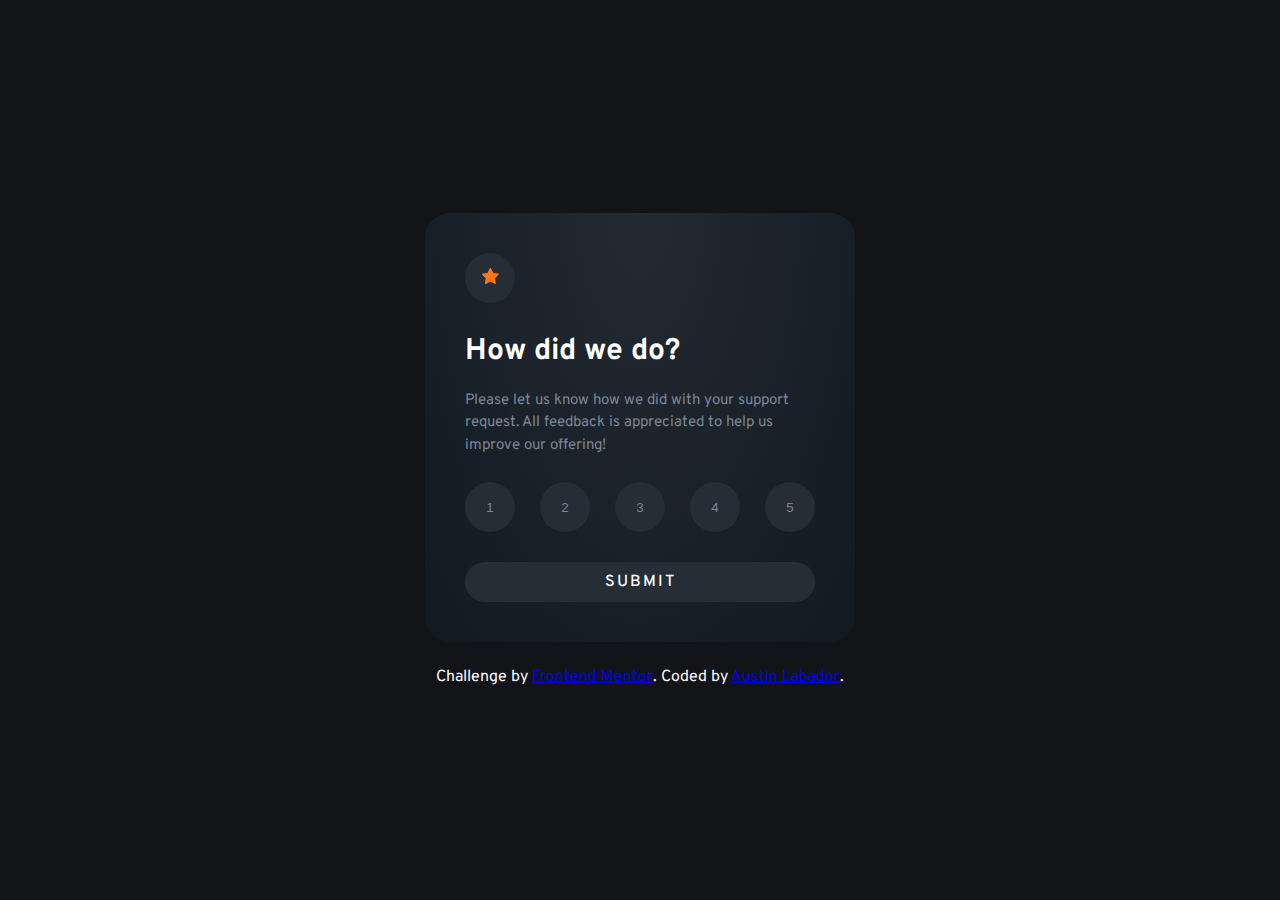
<file: index.html>
<!DOCTYPE html>
<html lang="en">
<head>
  <meta charset="UTF-8">
  <meta http-equiv="X-UA-Compatible" content="IE=edge">
  <meta name="viewport" content="width=device-width, initial-scale=1.0">
  <title>Rate Us</title>
  <link rel="stylesheet" href="style.css">
</head>
<body>
  <div id="wrapper">
    <div class="container" id="rate-us">
      <div id="star-container">
        <button class="button" id="star"><img src="images/icon-star.svg" alt="star"></button>
      </div>
      <div class="text">
        <h1>How did we do?</h1>
        <p>Please let us know how we did with your support request. All feedback is appreciated to help us improve our offering!</p>
      </div>
      <div id="button-container">
        <button class="button" id="button-1" value="1">1</button>
        <button class="button" id="button-2" value="2">2</button>
        <button class="button" id="button-3" value="3">3</button>
        <button class="button" id="button-4" value="4">4</button>
        <button class="button" id="button-5" value="5">5</button>
      </div>
      <div id="submit-container">
        <button class="submit" disabled>SUBMIT</button>
      </div>
    </div>
    <!-- thank you state -->
    <div class="container" id="thank-you">
      <div id="illustration-container">
        <img src="images/illustration-thank-you.svg" alt="illustration of a phone and card" srcset="">
      </div>
      <div id="review-summary">
        <button id="rating">You selected <span id="ratingValue"></span> out of 5</button>
      </div>
      <div class="text" id="thank-text-container">
        <h1>Thank you!</h1>
        <p>We appreciate you taking the time to give a rating. If you ever need more support, don't hesitate to get in touch!</p>
      </div>
    </div>

    <div class="attribution">
      Challenge by <a href="https://www.frontendmentor.io?ref=challenge" target="_blank">Frontend Mentor</a>. 
      Coded by <a href="https://github.com/alabador">Austin Labador</a>.
    </div>

  </div>
  <script src="script.js"></script>
</body>
</html>
</file>
<file: style.css>
@import url('https://fonts.googleapis.com/css2?family=Overpass:wght@400;700&display=swap');

:root {
    --orange:rgb(251, 116, 19);
    --medium-gray:rgb(124, 135, 152);
    --dark-blue:rgb(37, 45, 55);
}

body {
    font-family: 'Overpass', sans-serif;
    background-color: hsl(216, 12%, 8%);
    color: white;
    margin: 0;
    height: 100vh;
    width: 100vw;
}

h1 {
    font-size: 30px;
    margin-top: 30px;
}

p {
    font-size: 15px;
    color: var(--medium-gray);
    line-height: 1.5em;

}

#wrapper {
    display: flex;
    flex-direction: column;
    align-items: center;
    justify-content: center;
    height: 100%;
    width: 100%; 
    
}

.attribution {
    padding-top: 25px;
}

.container {
    background: #232A32;
    background: -webkit-radial-gradient(top, #232A32, #111922);
    background: -moz-radial-gradient(top, #232A32, #111922);
    background: radial-gradient(to bottom, #232A32, #111922);
    padding: 40px;
    /* height: 375px; */
    max-width: 350px;
    min-width: 300px;
    border-radius: 25px;
}

@media screen and (max-width: 480px) {
    .container {
        margin: 0 10vw;
    }
}

.button {
    background-color: var(--dark-blue);
    width: 50px;
    height: 50px;
    border: none;
    border-radius: 100%;
    color: var(--medium-gray);
    cursor: pointer;
    transition: all 300ms ease-in-out;
}

.button:hover {
    background-color: var(--medium-gray);
    color: white;
}

.button:active {
    background-color: var(--orange);
    color: white;
}

.no-hover {
    pointer-events: none;
}

.orange {
    background-color: var(--orange);
    color: white;
}

.dark-blue {
    background-color: var(--dark-blue);
    color: var(--medium-gray);
}


#button-container {
    display: flex;
    justify-content: space-between;
    margin: 30px 0px;
    margin-top: 25px;
}

#submit-container {
    display: inline-block;
    margin: auto;
    text-align: center;
    width: 100%;
}

.submit {
    width: 100%;
    height: 40px;
    border: none;
    background-color: var(--orange);
    color: white;
    border-radius: 50px;
    font-family: inherit;
    letter-spacing: 2px;
    font-weight: 500;
    font-size: 16px;
    cursor: pointer;
    transition: all 300ms ease-in-out;
}

.submit:hover {
    background-color: white;
    color: var(--orange);
}

.submit:disabled {
    background-color: var(--dark-blue);
    color: white;
    cursor: not-allowed;
}

/* styles for thank you state */

#thank-you {
    display: flex;
    display: none;
    flex-direction: column;
    justify-content: center;
    align-items: center;
}

#illustration-container {
    display: flex;
}

#review-summary {
    display: inline-block;
    margin: 40px auto;
    text-align: center;
}

#rating {
    margin: 0px;
    height: 2em;
    padding: 0 15px; 
    border: none;
    background-color: var(--dark-blue);
    color: var(--orange);
    border-radius: 50px;
    font-family: inherit;
    font-size: 15px;
}

#thank-text-container {
    margin: 0;
    padding: 0;
    display: inline-block;
    text-align: center;
}

#thank-text-container h1 {
    margin: 0;
}


/* flip animation */
.flip-in-hor-bottom {
	-webkit-animation: flip-in-hor-bottom 0.5s cubic-bezier(0.250, 0.460, 0.450, 0.940) both;
	        animation: flip-in-hor-bottom 0.5s cubic-bezier(0.250, 0.460, 0.450, 0.940) both;
}

/* ----------------------------------------------
 * Generated by Animista on 2022-4-6 22:50:45
 * Licensed under FreeBSD License.
 * See http://animista.net/license for more info. 
 * w: http://animista.net, t: @cssanimista
 * ---------------------------------------------- */

/**
 * ----------------------------------------
 * animation flip-in-hor-bottom
 * ----------------------------------------
 */
 @-webkit-keyframes flip-in-hor-bottom {
    0% {
      -webkit-transform: rotateX(80deg);
              transform: rotateX(80deg);
      opacity: 0;
    }
    100% {
      -webkit-transform: rotateX(0);
              transform: rotateX(0);
      opacity: 1;
    }
  }
  @keyframes flip-in-hor-bottom {
    0% {
      -webkit-transform: rotateX(80deg);
              transform: rotateX(80deg);
      opacity: 0;
    }
    100% {
      -webkit-transform: rotateX(0);
              transform: rotateX(0);
      opacity: 1;
    }
  }
</file>
